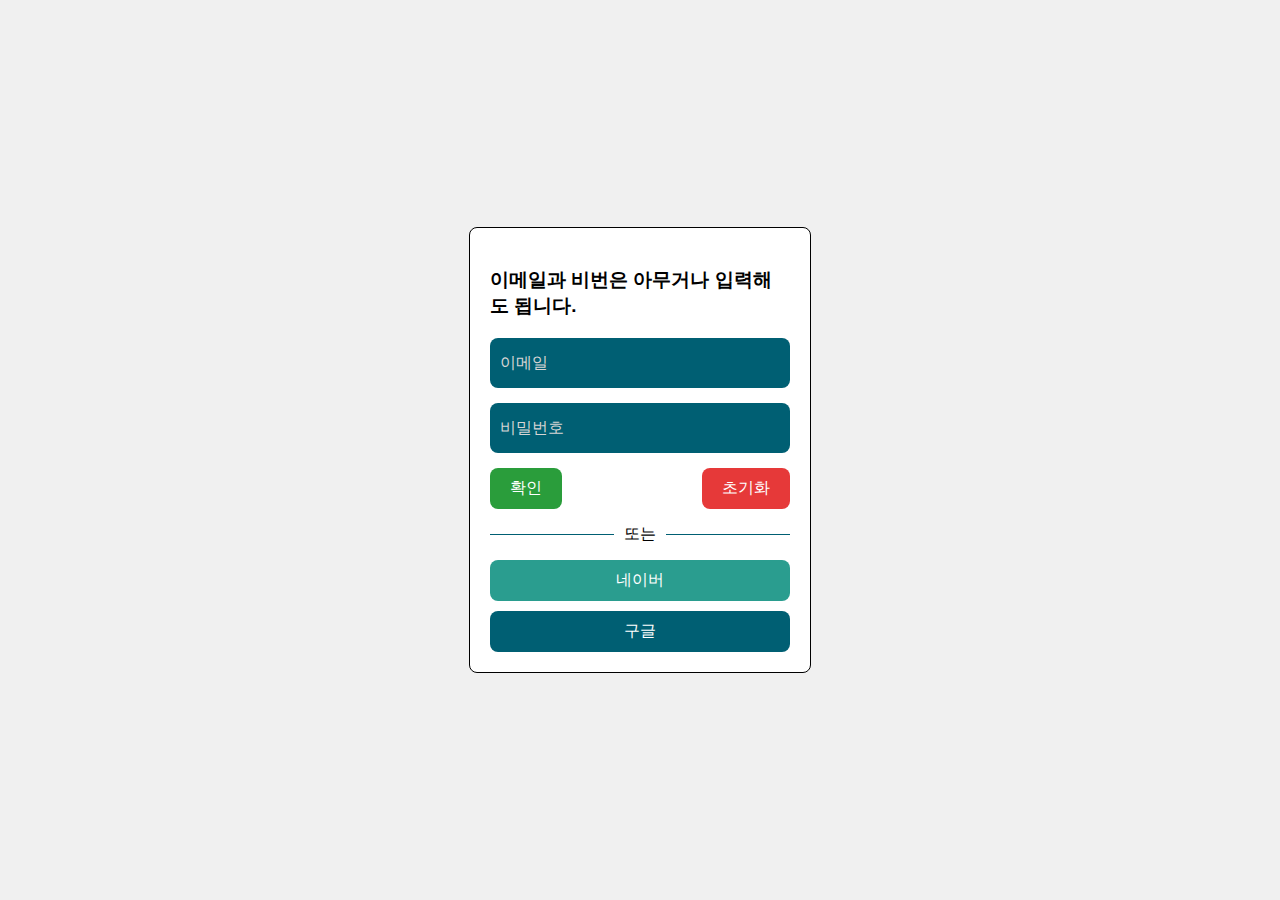
<file: access/signin.html>
<!DOCTYPE html>
<html lang="en">
<head>
    <meta charset="UTF-8">
    <meta name="viewport" content="width=device-width, initial-scale=1.0">
    <title>Form Example</title>
    <link rel="stylesheet" href="access.css">
</head>
<body>
    <div class="container">
        <h3>이메일과 비번은 아무거나 입력해도 됩니다.</h3>
        <form action="../page/welcome.html">
            <div class="input-group">
                <input type="email" placeholder="이메일" required>
            </div>
            <div class="input-group">
                <input type="password" placeholder="비밀번호" required>
            </div>
            <div class="button-group">
                <button type="submit" class="confirm">확인</button>
                <button type="reset" class="reset">초기화</button>
            </div>
            <div class="separator">
                <span>또는</span>
            </div>
            <div class="social-buttons">
                <button type="button" class="social naver">네이버</button>
                <button type="button" class="social google">구글</button>
            </div>
        </form>
    </div>
</body>
</html>
</file>
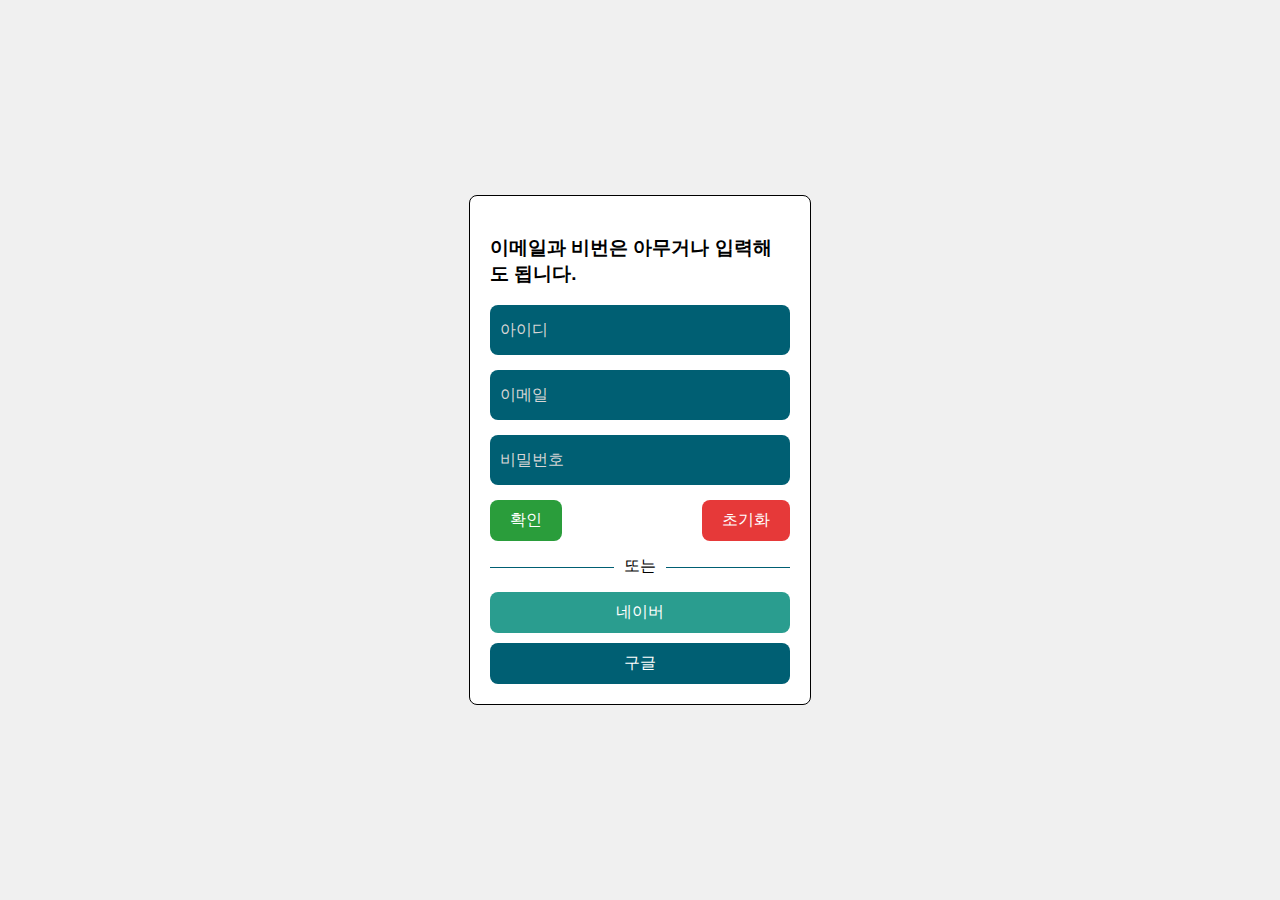
<file: access/signup.html>
<!DOCTYPE html>
<html lang="en">
<head>
    <meta charset="UTF-8">
    <meta name="viewport" content="width=device-width, initial-scale=1.0">
    <title>Form Example</title>
    <link rel="stylesheet" href="access.css">
</head>
<body>
    <div class="container">
        <h3>이메일과 비번은 아무거나 입력해도 됩니다.</h3>
        <form action="../page/welcome.html">
            <div class="input-group">
                <input type="text" placeholder="아이디" required>
            </div>
            <div class="input-group">
                <input type="email" placeholder="이메일" required>
            </div>
            <div class="input-group">
                <input type="password" placeholder="비밀번호" required>
            </div>
            <div class="button-group">
                <button type="submit" class="confirm">확인</button>
                <button type="reset" class="reset">초기화</button>
            </div>
            <div class="separator">
                <span>또는</span>
            </div>
            <div class="social-buttons">
                <button type="button" class="social naver">네이버</button>
                <button type="button" class="social google">구글</button>
            </div>
        </form>
    </div>
</body>
</html>
</file>
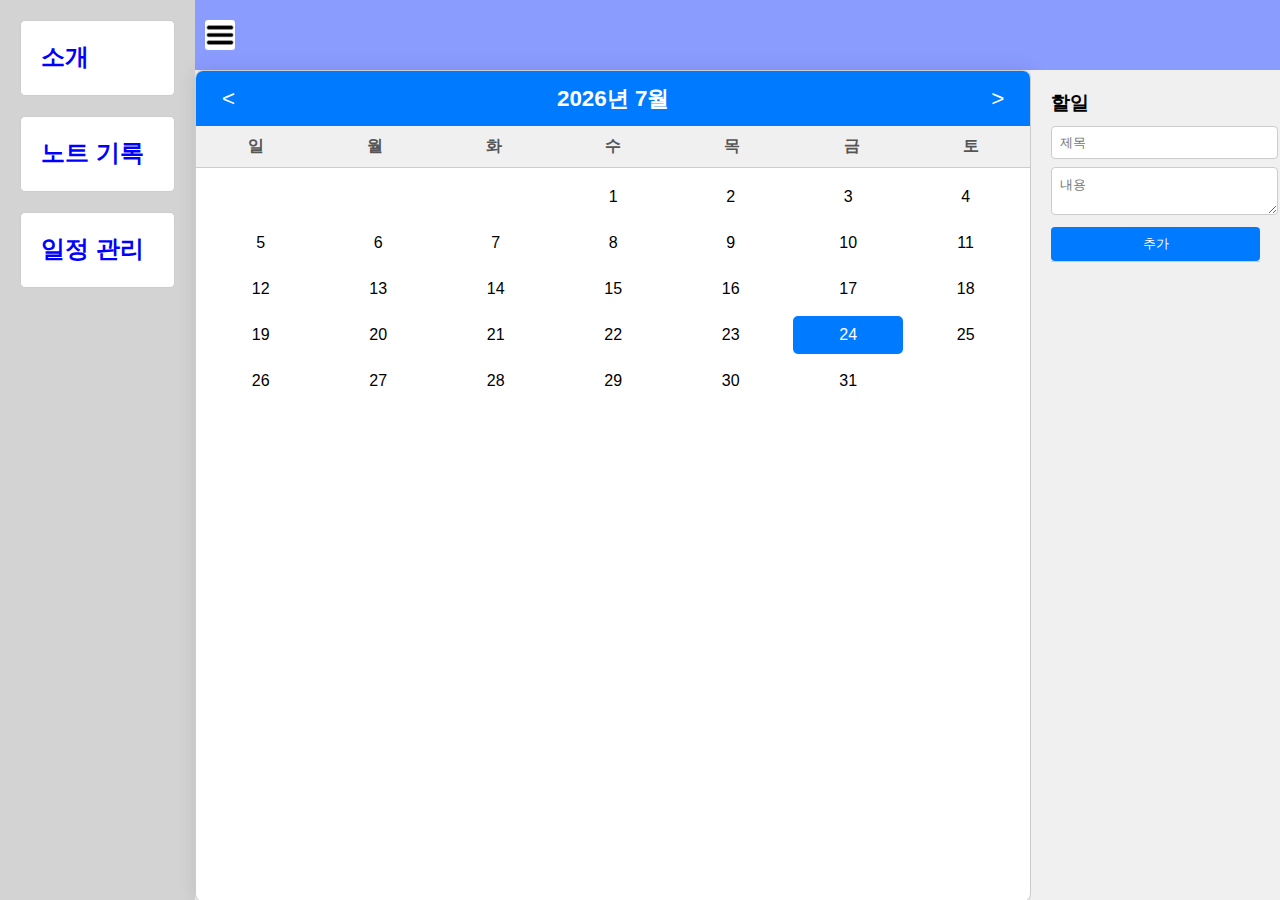
<file: page/calendar.html>
<!DOCTYPE html>
<html lang="en">
<head>
    <meta charset="UTF-8">
    <meta name="viewport" content="width=device-width, initial-scale=1.0">
    <title>Document</title>
    <link rel="stylesheet" href="./css/basicLayout.css">
    <link rel="stylesheet" href="./css/calendar.css">
    <link rel="stylesheet" href="./css/todo.css">
</head>
<body>
    <div class="layout-main-container">
        <div class="layout">
            <a href="./welcome.html" style="text-decoration: none; color: blue;">
                <div id="welcome" style="text-decoration: none; color: blue;">
                    <h2>소개</h2>
                </div>
            </a>

            <a href="./note.html" style="text-decoration: none; color: blue;">
                <div id="notes">
                    <h2>노트 기록</h2>
                </div>
            </a>

            <a href="./calendar.html" style="text-decoration: none; color: blue;">
                <div id="todolist">
                    <h2>일정 관리</h2>
                </div>
            </a>
        </div>
        <div class="layout-sub-container">
            <div class="layout-header">
                <div class="layout-button"></div>
            </div>
            <div class="layout-content">
                <div class="calendar">
                    <div class="calendar-header">
                        <button id="prevBtn">&lt;</button>
                        <div id="monthYear"></div>
                        <button id="nextBtn">&gt;</button>
                    </div>
                    <div class="calendar-body">
                        <div class="weekdays">
                            <div class="weekday">일</div>
                            <div class="weekday">월</div>
                            <div class="weekday">화</div>
                            <div class="weekday">수</div>
                            <div class="weekday">목</div>
                            <div class="weekday">금</div>
                            <div class="weekday">토</div>
                        </div>
                        <div class="days" id="days"></div>
                    </div>
                </div>
                <div class="todo-sidebar">
                    <div class="todo-header">할일</div>
                    <div class="add-todo">
                        <input type="text" id="todoTitle" placeholder="제목">
                        <textarea id="todoContent" placeholder="내용"></textarea>
                        <button id="addTodoBtn">추가</button>
                    </div>
                    <div class="todo-list" id="todoList">
                    </div>
                </div>
            </div>
        </div>
    </div>
    <script src="./js/calender.js"></script>
    <script src="./js/layout.js"></script>
</body>
</html>
</file>
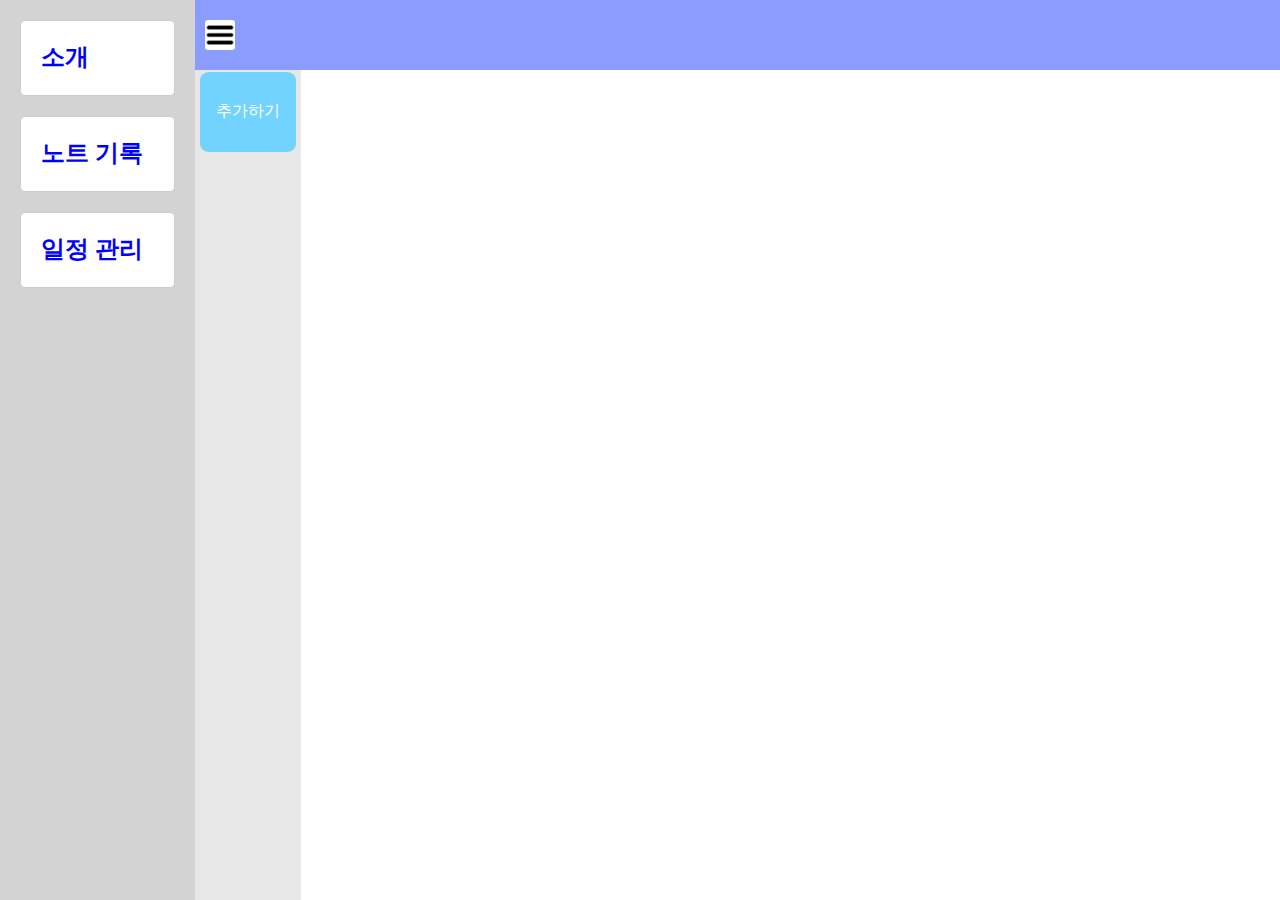
<file: page/note.html>
<!DOCTYPE html>
<html lang="en">
<head>
    <meta charset="UTF-8">
    <meta name="viewport" content="width=device-width, initial-scale=1.0">
    <title>Document</title>
    <link rel="stylesheet" href="./css/basicLayout.css">
    <link rel="stylesheet" href="./css/note.css">
</head>
<body>
    <div class="layout-main-container">
        <div class="layout">
            <a href="./welcome.html" style="text-decoration: none; color: blue;">
                <div id="welcome" style="text-decoration: none; color: blue;">
                    <h2>소개</h2>
                </div>
            </a>

            <a href="./note.html" style="text-decoration: none; color: blue;">
                <div id="notes">
                    <h2>노트 기록</h2>
                </div>
            </a>

            <a href="./calendar.html" style="text-decoration: none; color: blue;">
                <div id="todolist">
                    <h2>일정 관리</h2>
                </div>
            </a>
        </div>
        <div class="layout-sub-container">
            <div class="layout-header">
                <div class="layout-button"></div>
            </div>
            <div class="layout-content">
                <div class="container">
                    <div class="ui">
                        <div class="add-container">
                            <div class="add" onclick="nodeAdd()">추가하기</div>
                        </div>
                        <div class="ui-container">
                            <div class="main-node"></div>
                        </div>
                    </div>
                    <div class="note">
                        <div class="save-container">
                            <div class="save" onclick="save()">저장</div>
                            <div class="reset" onclick="reset()">초기화</div>
                            <div class="delete" onclick="nodeRemove()">제거</div>
                        </div>
                        <div class="note-align">
                            <div class="title-container">
                                <input id="title">
                                <div class="sub-info">
                                    <ul>
                                        <li>
                                            작성자: <input id="writer">
                                        </li>
                                        <li>
                                            날자: <input id="date">
                                        </li>
                                    </ul>
                                </div>
                            </div>
                            <input class="content">
                            <input class="content">
                            <input class="content">
                            <input class="content">
                            <input class="content">
                            <input class="content">
                            <input class="content">
                            <input class="content">
                            <input class="content">
                            <input class="content">
                            <input class="content">
                            <input class="content">
                        </div>
                    </div>
                </div>
            </div>
        </div>
    </div>
</body>
<script src="js/note.js"></script>
<script src="./js/layout.js"></script>
</html>
</file>
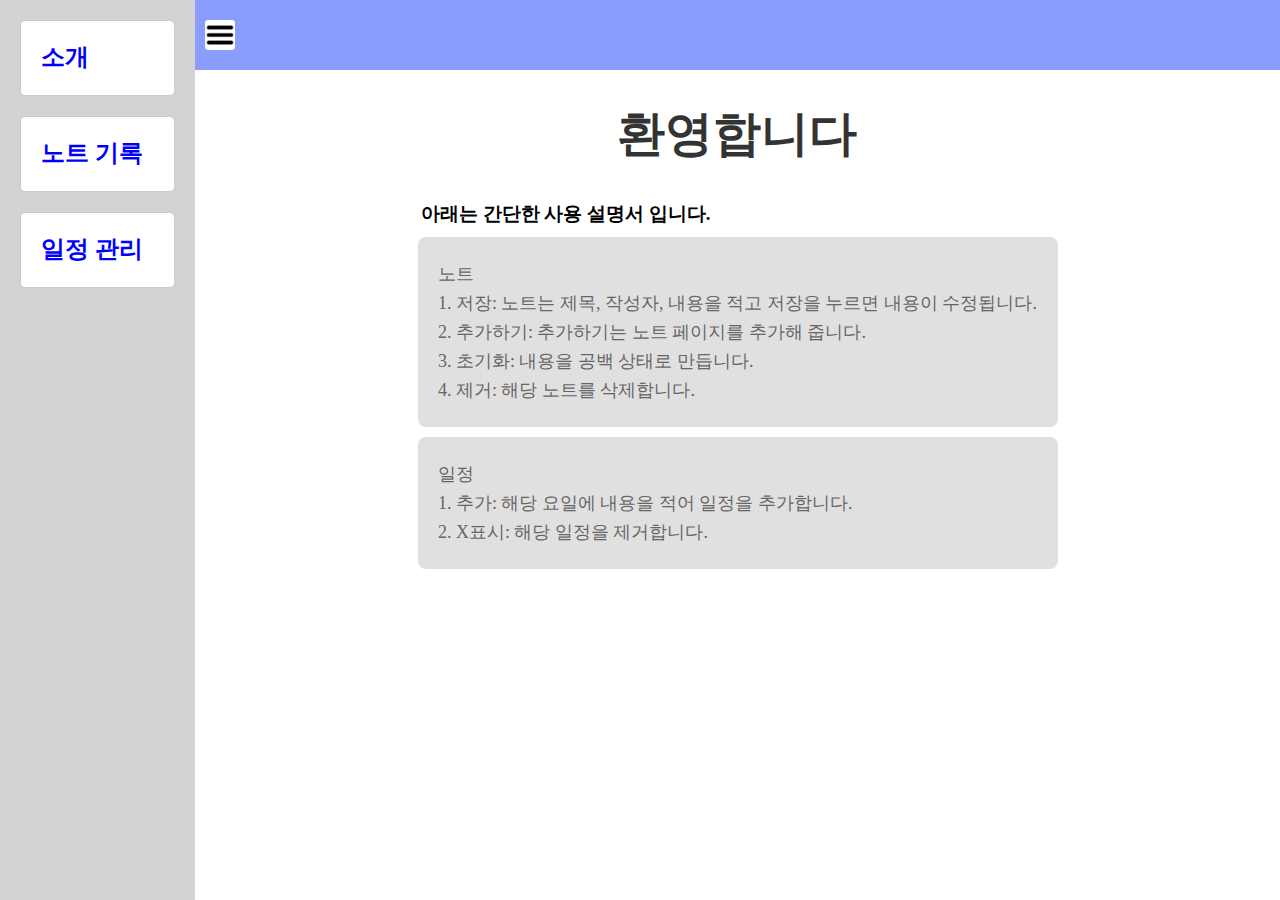
<file: page/welcome.html>
<!DOCTYPE html>
<html lang="en">
<head>
    <meta charset="UTF-8">
    <meta name="viewport" content="width=device-width, initial-scale=1.0">
    <title>Document</title>
    <link rel="stylesheet" href="./css/basicLayout.css">
    <link rel="stylesheet" href="./css/welcome.css">
</head>
<body>
    <div class="layout-main-container">
        <div class="layout">
            <a href="./welcome.html" style="text-decoration: none; color: blue;">
                <div id="welcome" style="text-decoration: none; color: blue;">
                    <h2>소개</h2>
                </div>
            </a>

            <a href="./note.html" style="text-decoration: none; color: blue;">
                <div id="notes">
                    <h2>노트 기록</h2>
                </div>
            </a>

            <a href="./calendar.html" style="text-decoration: none; color: blue;">
                <div id="todolist">
                    <h2>일정 관리</h2>
                </div>
            </a>
        </div>
        <div class="layout-sub-container">
            <div class="layout-header">
                <div class="layout-button"></div>
            </div>
            <div class="content">
                <h1>환영합니다</h1>
                <div class="desc-container">
                    <h3>아래는 간단한 사용 설명서 입니다.</h3>
                    <div class="description">
                        <p>노트</p>
                        <p>1. 저장: 노트는 제목, 작성자, 내용을 적고 저장을 누르면 내용이 수정됩니다.</p>
                        <p>2. 추가하기:  추가하기는 노트 페이지를 추가해 줍니다.</p>
                        <p>3. 초기화: 내용을 공백 상태로 만듭니다.</p>
                        <p>4. 제거: 해당 노트를 삭제합니다.</p>
                    </div>
                    <div class="description">
                        <p>일정</p>
                        <p>1. 추가: 해당 요일에 내용을 적어 일정을 추가합니다.</p>
                        <p>2. X표시: 해당 일정을 제거합니다.</p>
                    </div>
                </div>
            </div>
        </div>
    </div>
    <script src="./js/layout.js"></script>
</body>
</html>
</file>
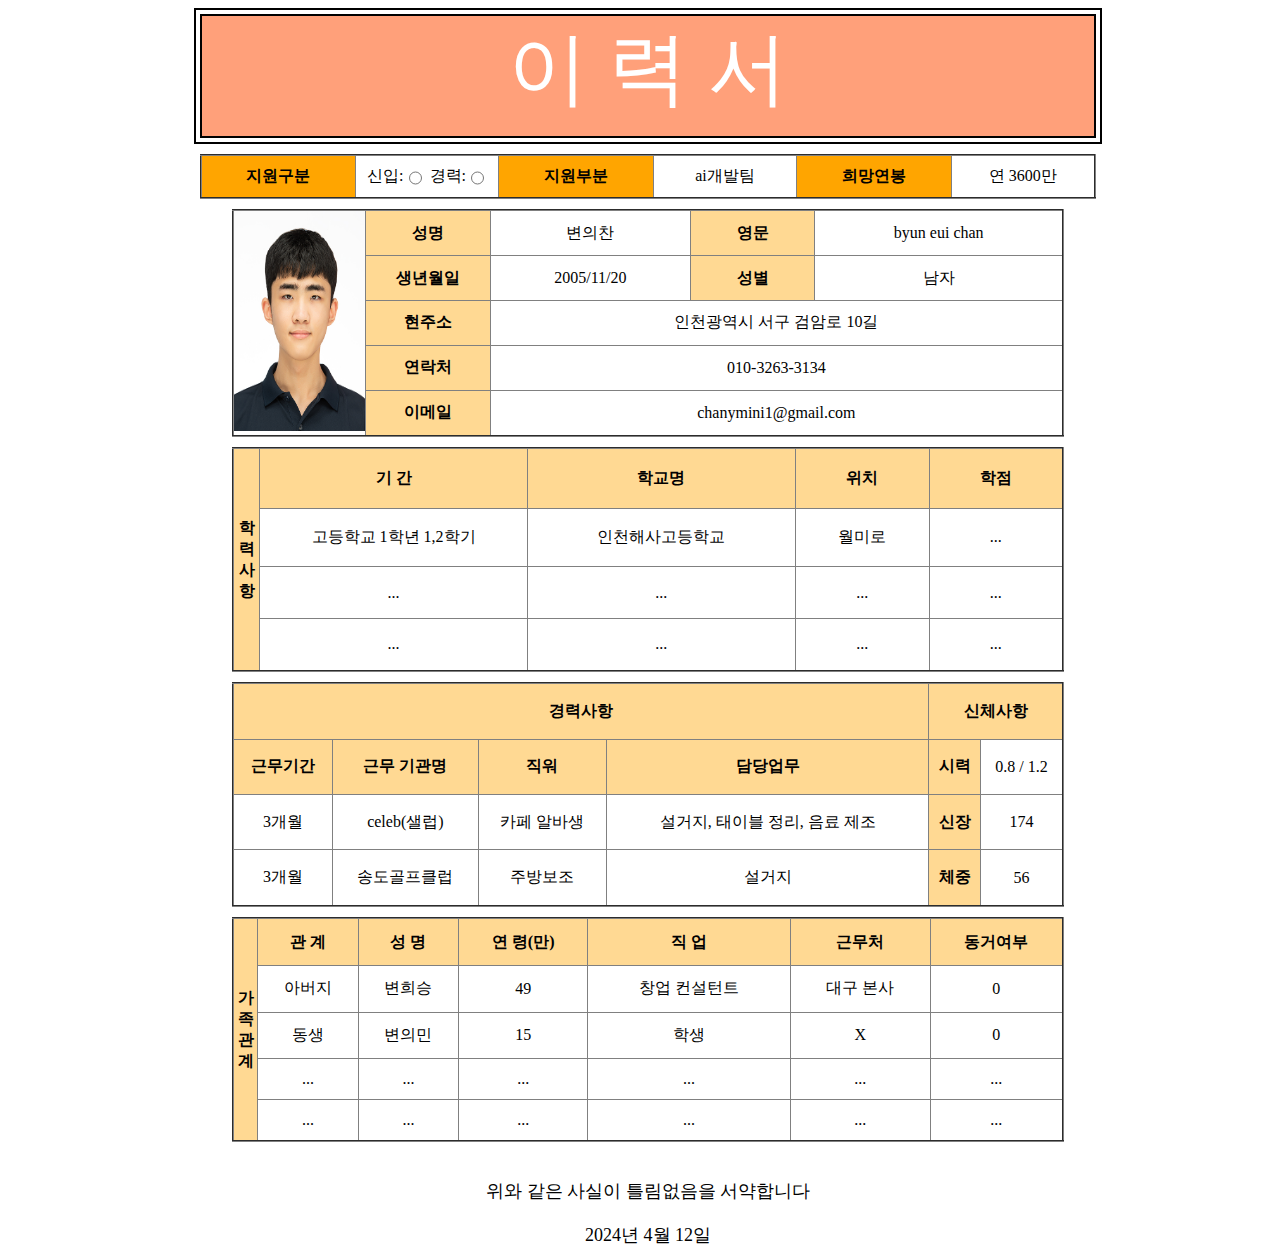
<file: resume/Document.html>
<!DOCTYPE html>
<!-- saved from url=(0099)http://121.156.144.161/class_b/2402110591%20%eb%b3%80%ec%9d%98%ec%b0%ac/application/2402110591.html -->
<html lang="en"><head><meta http-equiv="Content-Type" content="text/html; charset=UTF-8">
    
    <meta name="viewport" content="width=device-width, initial-scale=1.0">
    <title>Document</title>
    <style>
        .title {
            width: inherit;
            height: max-content;
            display: flex; 
            justify-content: center;
            margin-bottom: 10px;
        }

        .t-border {
            width: 70%;
            height: 120px;
            border: 2px solid;
            border-color:black;
            padding: 4px;
            padding-bottom: 8px;
            display: flex; 
            justify-content: center;
        }

        .t-content {
            width: 100%;
            height: 100%;
            background-color: lightsalmon;
            border: 2px solid;
            border-color:black;
            text-align: center;
            font-size: 80px;
            color: white;
        }

        .orenge-td{
            background-color: orange;
            width: 15%;
        }

        .bottom {
            width: 100%;
            text-align: center;
            font-size: large;
        }

        th{
            background-color: rgba(255, 166, 0, 0.425);
        }

        td{
            text-align: center;
        }
    </style>
</head>
<body>
    <div style="height: 100vh; width: 100vw;">
        <div style="width: inherit; height: max-content; display: flex; justify-content: center;">
            <div class="title">
                <div class="t-border">
                    <div class="t-content">
                        이 력 서
                    </div>
                </div>
            </div>
        </div>

        <div style="width: inherit; height: inherit;">
            <table border="2" style="width: 70%; height: 5%; border-collapse: collapse; margin-bottom: 10px;" align="center">
                <thead>
                    <tr>
                        <th class="orenge-td">지원구분</th>
                        <td style="width: 14%;">
                            <div style="display: flex; justify-content: center;">
                                신입: <input type="radio" id="신입" name="apply" style="margin-right: 8px;">
                                경력: <input type="radio" id="경력" name="apply">
                            </div>
                        </td>
                        <th class="orenge-td">
                            지원부분
                        </th>
                        <td style="width: 14%; text-align: center;">
                            ai개발팀
                        </td>
                        <th class="orenge-td">
                            희망연봉
                        </th>
                        <td style="width: 14%; text-align: center;">
                            연 3600만
                        </td>
                    </tr>
                </thead>
            </table>

            <table border="2" style="width: 65%; height: 25%; border-collapse: collapse; margin-bottom: 10px;" align="center">
                <thead>
                    <tr>
                        <td rowspan="5" style="width: 16%; padding: 0px;">
                            <img src="./Document_files/profile.jpg" style="width: 100%; height: 220px;">
                        </td>
                        <th style="width: 15%;">성명</th>
                        <td>변의찬</td>
                        <th style="width: 15%;">영문</th>
                        <td>byun eui chan</td>
                    </tr>
                    <tr>
                        <th style="width: 15%;">생년월일</th>
                        <td>2005/11/20</td>
                        <th style="width: 15%;">성별</th>
                        <td>남자</td>
                    </tr>
                    <tr>
                        <th style="width: 15%;">현주소</th>
                        <td colspan="3">인천광역시 서구 검암로 10길</td>
                    </tr>
                    <tr>
                        <th style="width: 15%;">연락처</th>
                        <td colspan="3">010-3263-3134</td>
                    </tr>
                    <tr>
                        <th style="width: 15%;">이메일</th>
                        <td colspan="3">chanymini1@gmail.com</td>
                    </tr>
                </thead>
            </table>

            
            <table border="2" style="width: 65%; height: 25%; border-collapse: collapse; margin-bottom: 10px;" align="center">
                <thead>
                    <tr>
                        <th rowspan="4" style="width: 3%;">학력사항</th>
                        <th style="width: 30%;">기 간</th>
                        <th style="width: 30%;">학교명</th>
                        <th style="width: 15%;">위치</th>
                        <th style="width: 15%;">학점</th>
                    </tr>
                    <tr>
                        <td>고등학교 1학년 1,2학기</td>
                        <td>인천해사고등학교</td>
                        <td>월미로</td>
                        <td>...</td>
                    </tr>
                    <tr>
                        <td>...</td>
                        <td>...</td>
                        <td>...</td>
                        <td>...</td>
                    </tr>
                    <tr>
                        <td>...</td>
                        <td>...</td>
                        <td>...</td>
                        <td>...</td>
                    </tr>
                </thead>
            </table>
        
            <table border="2" style="width: 65%; height: 25%; border-collapse: collapse; margin-bottom: 10px;" align="center">
                <thead>
                    <tr>
                        <th colspan="4" class="other-t-td">경력사항</th>
                        <th colspan="2" class="other-t-td">신체사항</th>
                    </tr>
                    <tr>
                        <th>근무기간</th>
                        <th>근무 기관명</th>
                        <th>직워</th>
                        <th>담당업무</th>
                        <th>시력</th>
                        <td>0.8 / 1.2</td>
                    </tr>
                    <tr>
                        <td>3개월</td>
                        <td>celeb(샐럽)</td>
                        <td>카페 알바생</td>
                        <td>설거지, 태이블 정리, 음료 제조</td>
                        <th>신장</th>
                        <td>174</td>
                    </tr>
                    <tr>
                        <td>3개월</td>
                        <td>송도골프클럽</td>
                        <td>주방보조</td>
                        <td>설거지</td>
                        <th>체중</th>
                        <td>56</td>
                    </tr>
                </thead>
            </table>

            <table border="2" style="width: 65%; height: 25%; border-collapse: collapse; margin-bottom: 10px;" align="center">
                <thead>
                    <tr>
                        <th rowspan="5" style="width: 3%;">가족관계</th>
                        <th>관 계</th>
                        <th>성 명</th>
                        <th>연 령(만)</th>
                        <th>직 업</th>
                        <th>근무처</th>
                        <th>동거여부</th>
                    </tr>
                    <tr>
                        <td>아버지</td>
                        <td>변희승</td>
                        <td>49</td>
                        <td>창업 컨설턴트</td>
                        <td>대구 본사</td>
                        <td>0</td>
                    </tr>
                    <tr>
                        <td>동생</td>
                        <td>변의민</td>
                        <td>15</td>
                        <td>학생</td>
                        <td>X</td>
                        <td>0</td>
                    </tr>
                    <tr>
                        <td>...</td>
                        <td>...</td>
                        <td>...</td>
                        <td>...</td>
                        <td>...</td>
                        <td>...</td>
                    </tr>
                    <tr>
                        <td>...</td>
                        <td>...</td>
                        <td>...</td>
                        <td>...</td>
                        <td>...</td>
                        <td>...</td>
                    </tr>
                </thead>
            </table>

        </div>

        <div class="bottom" style="margin-top: 125px; margin-bottom: 20px;">
            위와 같은 사실이 틀림없음을 서약합니다
        </div>
        <div class="bottom" style="margin-bottom: 20px;">
            2024년 4월 12일
        </div>
        </div>
    

</body></html>
</file>
<file: access/access.css>
body {
    display: flex;
    justify-content: center;
    align-items: center;
    height: 100vh;
    margin: 0;
    font-family: Arial, sans-serif;
    background-color: #f0f0f0;
}

.container {
    background-color: white;
    padding: 20px;
    border: 1px solid #000;
    border-radius: 8px;
    width: 300px;
}
/* box-shadow: 0 0 10px rgba(0, 0, 0, 0.1); div */

.input-group {
    margin-bottom: 15px;
}

.input-group input {
    height: 50px;
    width: 100%;
    padding: 10px;
    border: none;
    border-radius: 8px;
    background-color: #005f73;
    color: white;
    font-size: 16px;
    box-sizing: border-box;
    outline: none;
}

input::placeholder {
    color: rgb(215, 213, 213);
}

.button-group {
    display: flex;
    justify-content: space-between;
    margin-bottom: 15px;
}

button {
    padding: 10px 20px;
    border: none;
    border-radius: 8px;
    color: white;
    font-size: 16px;
    cursor: pointer;
    outline: none;
}

.confirm {
    background-color: #2a9d3b;
}

.reset {
    background-color: #e63939;
}

.separator {
    text-align: center;
    margin: 15px 0;
    position: relative;
}

.separator span {
    background-color: white;
    padding: 0 10px;
    position: relative;
    z-index: 1;
}

.separator::before {
    content: "";
    display: block;
    width: 100%;
    height: 1px;
    background-color: #005f73;
    position: absolute;
    top: 50%;
    left: 0;
    z-index: 0;
}

.social-buttons {
    display: flex;
    flex-direction: column;
    gap: 10px;
}

.social {
    background-color: #005f73;
}

.naver {
    background-color: #2a9d8f;
}

.google {
    background-color: #005f73;
}
</file>
<file: page/css/basicLayout.css>
body {
    margin: 0px;
}

.layout-main-container {
    width: 100vw;
    height: 100vh;
    display: flex;
    overflow: hidden;
}

.layout-sub-container {
    width: 100vw;
    min-width: calc(100vw - 230px);
    height: 100vh;
}

.layout-header {
    width: 100%;
    height: 70px;
    background-color: rgb(139, 156, 255);

    display: flex;
    justify-content: left;
    align-items: center;
}

.layout-button {
    width: 30px;
    height: 30px;
    margin-left: 10px;
    background-image: url(../images/hamburger.webp);
    background-color: white;
    background-repeat: no-repeat;
    background-size: contain;
    border-radius: 10%;
}

.layout {
    width: 230px;
    height: 100vh;
    background-color: lightgray;
}

.none {
    display: none;
}

.layout-content {
    width: 100%;
    height: calc(100% - 70px);
    display: flex;
    justify-content: center;
    /* background-color: rgb(255, 53, 53); 이거 내용물 범위*/ 
}


#notes, #todolist, #welcome {
    padding: 20px;
    margin: 20px;
    border: 1px solid #ccc;
    border-radius: 5px;
    background-color: white;
}

h2 {
    margin-top: 0;
    margin-bottom: 2px;
}
</file>
<file: page/css/calendar.css>
body {
    font-family: Arial, sans-serif;
    display: flex;
    justify-content: center;
    align-items: flex-start;
    height: 100vh;
    margin: 0;
    background-color: #f0f0f0;
}

.calendar {
    display: flex;
    flex-direction: column;
    width: 80%;
    height: 100%;
    background-color: #fff;
    border: 1px solid #ccc;
    border-radius: 8px;
    box-shadow: 0 0 20px rgba(0, 0, 0, 0.1);
    overflow: hidden;
}

.calendar-header {
    display: flex;
    justify-content: space-between;
    align-items: center;
    padding: 12px 20px;
    background-color: #007bff;
    color: #fff;
}

.calendar-header button {
    background-color: transparent;
    border: none;
    color: #fff;
    font-size: 1.4em;
    cursor: pointer;
    outline: none;
}

#monthYear {
    font-size: 1.4em;
    font-weight: bold;
    text-transform: uppercase;
}

.weekdays {
    display: flex;
    justify-content: space-around;
    background-color: #f0f0f0;
    padding: 10px 0;
    border-bottom: 1px solid #ccc;
}

.weekday {
    width: calc(100% / 7);
    text-align: center;
    font-weight: bold;
    color: #555;
}

.days {
    display: grid;
    grid-template-columns: repeat(7, 1fr);
    gap: 8px;
    padding: 10px;
}

.day {
    text-align: center;
    padding: 10px;
    cursor: pointer;
    transition: background-color 0.3s ease;
    border-radius: 5px;
}

.day:hover {
    background-color: #f0f0f0;
}

.today {
    background-color: #007bff;
    color: #fff;
}

.selected {
    background-color: #0056b3;
    color: #fff;
}

.todo-sidebar {
    width: 20%;
    background-color: #f0f0f0;
    padding: 20px;
    min-width: 200px;
    height: 100%;
    overflow-y: auto;
}

.todo-header {
    font-size: 1.2em;
    font-weight: bold;
    margin-bottom: 10px;
}

.todo-list {
    border-top: 1px solid #ccc;
    padding-top: 10px;
}

.todo-item {
    margin-bottom: 10px;
    padding: 10px;
    border-bottom: 1px solid #ccc;
}

.todo-header {
    height: max-content;
    width: 100%;
}

.todo-delete {
    float: right;
    display: inline;
}

.todo-title {
    font-size: 1.2em;
    font-weight: bold;
    color: #555;
    display: inline;
}

.todo-content {
    margin-top: 5px;
    color: #777;
}

.add-todo {
    margin-top: 10px;
}

.add-todo input[type="text"],
.add-todo textarea {
    width: 100%;
    padding: 8px;
    margin-bottom: 8px;
    border: 1px solid #ccc;
    border-radius: 4px;
    resize: vertical; /* Allow textarea to be resizable vertically */
}

.add-todo button {
    width: 100%;
    padding: 8px 16px;
    background-color: #007bff;
    color: #fff;
    border: none;
    border-radius: 4px;
    cursor: pointer;
}

.add-todo button:hover {
    background-color: #0056b3;
}
</file>
<file: page/css/todo.css>
.todo {
    width: 20%;
    height: 100%;

    background-color: brown;
    display: flex;
    flex-direction: column;
    padding: 10px;
}
</file>
<file: page/css/note.css>
.ui {
    height: 100%;
    width: 10%;
}

.add-container {
    height: 10%;
    width: 100%;

    background-color: rgb(231, 231, 231);
    display: flex;
    justify-content: center;
    align-items: center;
}

.add {
    width: 90%;
    height: 80px;
    background-color: rgb(114, 212, 254);

    display: flex;
    justify-content: center;
    align-items: center;
    color: white;
    border-radius: 10%;
}

.ui-container {
    height: 90%;
    width: 100%;

    background-color: rgb(231, 231, 231);
    display: flex;
    flex-direction: column;
    align-items: center;
}

.note {
    height: 100%;
    width: 90%;
    box-shadow: 0 0 0 2px gray inset;
    padding: 10px;

    visibility: visible;
}

.note-invi {
    height: 100%;
    width: 90%;
    box-shadow: 0 0 0 2px gray inset;
    padding: 10px;

    visibility: hidden;
}

.container {
    width: 100%;
    height: 100%;
    
    display: flex;
}

.main-node {
    width: 90%;
    height: 80px;

    display: flex;
    justify-content: center;
    align-items: center;
    background-color: white;
    border-radius: 10%;
    margin: 10px 0px;
}

.save-container {
    width: max-content;
    display: flex;
    justify-content: center;
    margin-bottom: 14px;
}

.save {
    width: 60px;
    height: 30px;
    border-radius: 10%;
    background-color: lightblue;
    color: white;
    text-align: center;
    padding-top: 4px;
    margin: 5px;
}

.reset {
    width: 60px;
    height: 30px;
    border-radius: 10%;
    background-color: lightgray;
    color: white;
    text-align: center;
    padding-top: 4px;
    margin: 5px;
}

.delete {
    width: 60px;
    height: 30px;
    border-radius: 10%;
    background-color: rgb(248, 44, 44);
    color: white;
    text-align: center;
    padding-top: 4px;
    margin: 5px;
}

.note-align {
    width: 100%;
    height: max-content;

    display: flex;
    flex-direction: column;
    align-items: center;
}

.title-container {
    width: 40%;
    height: 150px;
    max-height: max-content;
    padding: 3px;
}

#title {
    width: 98%;
    height: 70px;
    border: none;
    border-bottom: solid black 2px;
    outline: none;
    font-size: 30px;
    text-align: center;
    margin-bottom: 10px;
}

.content {
    width: 80%;
    height: 30px;
    border: none;
    border-bottom: solid gray 1px;
    outline: none;
    font-size: 20px;
    margin-bottom: 10px;
}

#writer {
    width: 50%;
    height: 20px;
    border: none;
    font-size: 15px;
}

#date {
    width: 50%;
    height: 20px;
    border: none;
    font-size: 15px;
}

ul {
    margin: 0px;
    padding-left: 20px;
}
</file>
<file: page/css/welcome.css>
h1 {
    font-size: 3em;
    color: #333;
}

h3 {
    margin: 3px;
}

p {
    margin: 5px 0px;
}

.description {
    font-size: large;
    color: #666;
    padding: 20px;
    background-color: #e0e0e0;
    border-radius: 8px;
    width: 100%;
    height: max-content;
    max-width: 600px;
    margin: 10px 0px;
}

.content {
    display: flex;
    /* flex-wrap: wrap; */
    justify-content: center;
    align-items: center;
    flex-direction: column;
}

.desc-container {
    width: max-content;
    height: max-content;
}
</file>
